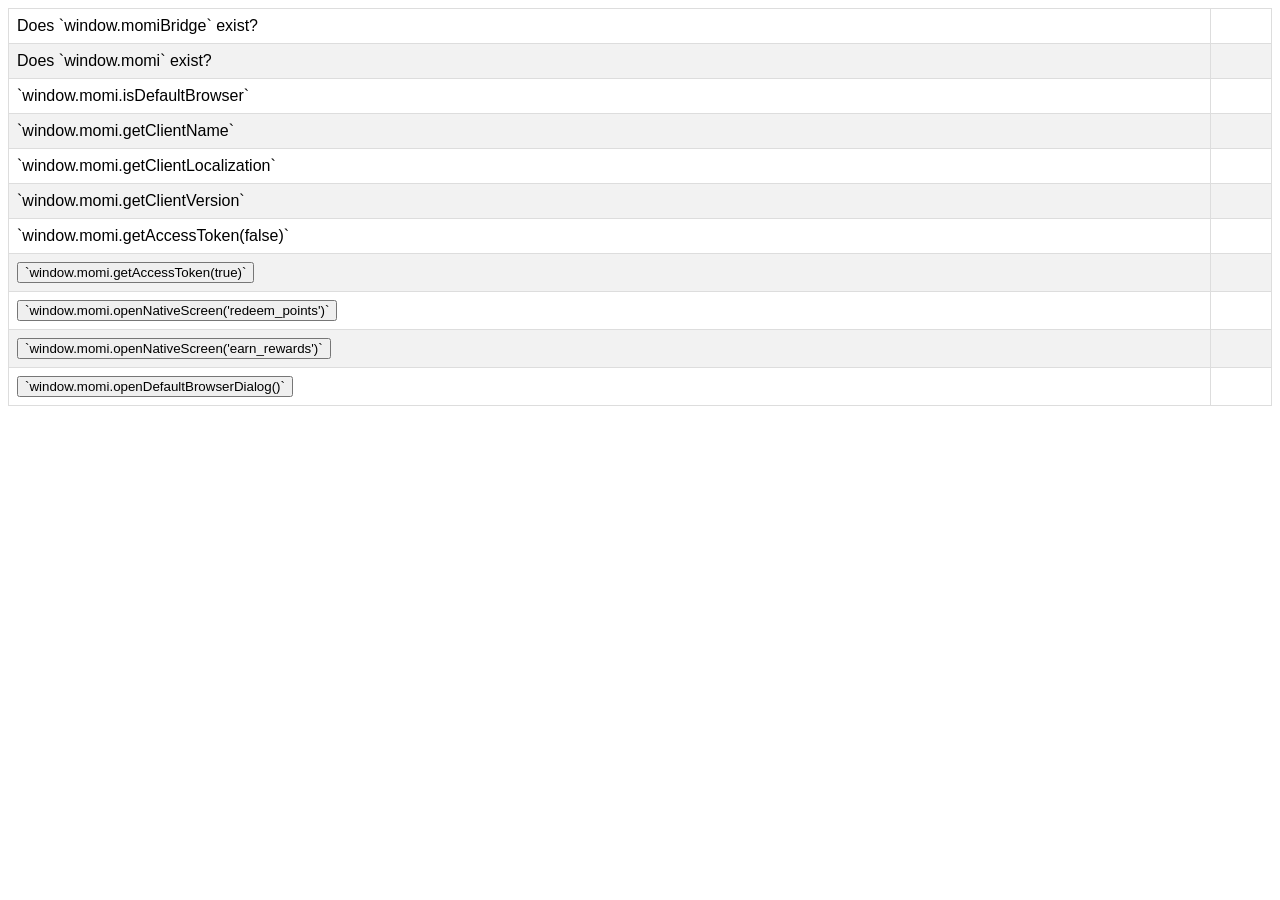
<file: supabase/functions/proxy-browser/js_bridge.html>
<!doctype html>
<html lang="en">

<head>
    <meta charset="UTF-8">
    <meta name="viewport" content="width=device-width, initial-scale=1.0">
    <title>Test page for MoMi JS Bridge</title>
    <style>
        table {
            font-family: Arial, Helvetica, sans-serif;
            border-collapse: collapse;
            width: 100%;
        }

        td,
        th {
            border: 1px solid #ddd;
            padding: 8px;
        }

        tr:nth-child(even) {
            background-color: #f2f2f2;
        }

        tr:hover {
            background-color: #ddd;
        }

        th {
            padding-top: 12px;
            padding-bottom: 12px;
            text-align: left;
            background-color: #04AA6D;
            color: white;
        }
    </style>
</head>

<body>
    <main>
        <table>
            <tr>
                <td>
                    Does `window.momiBridge` exist?
                </td>
                <td id="momiBridge.exists"></td>
            </tr>
            <tr>
                <td>
                    Does `window.momi` exist?
                </td>
                <td id="momi.exists"></td>
            </tr>
            <tr>
                <td>
                    `window.momi.isDefaultBrowser`
                </td>
                <td id="momi.isDefaultBrowser"></td>
            </tr>
            <tr>
                <td>
                    `window.momi.getClientName`
                </td>
                <td id="momi.getClientName"></td>
            </tr>
            <tr>
                <td>
                    `window.momi.getClientLocalization`
                </td>
                <td id="momi.getClientLocalization"></td>
            </tr>
            <tr>
                <td>
                    `window.momi.getClientVersion`
                </td>
                <td id="momi.getClientVersion"></td>
            </tr>
            <tr>
                <td>
                    `window.momi.getAccessToken(false)`
                </td>
                <td id="momi.getAccessToken"></td>
            </tr>
            <tr>
                <td>
                    <button onclick="refreshAccessToken()">`window.momi.getAccessToken(true)`</button>
                </td>
                <td id="momi.refreshAccessToken"></td>
            </tr>
            <tr>
                <td>
                    <button
                        onclick="openNativeScreen('redeem_points')">`window.momi.openNativeScreen('redeem_points')`</button>
                </td>
                <td></td>
            </tr>
            <tr>
                <td>
                    <button
                            onclick="openNativeScreen('earn_rewards')">`window.momi.openNativeScreen('earn_rewards')`</button>
                </td>
                <td></td>
            </tr>
            <tr>
                <td>
                    <button
                        onclick="openDefaultBrowserDialog()">`window.momi.openDefaultBrowserDialog()`</button>
                </td>
                <td></td>
            </tr>
        </table>
    </main>
    <script>
        window.onload = initialize;

        const momiDefined = () => typeof window.momi !== "undefined";

        function initialize() {
            onMomiLoaded(function () {
                let momiBridgeExists = typeof window.momiBridge !== "undefined";
                document.getElementById("momiBridge.exists").innerHTML = momiBridgeExists ? "Yes" : "No";

                let momiExists = momiDefined();
                document.getElementById("momi.exists").innerHTML = momiExists ? "Yes" : "No";

                if (momiExists) {
                    window.momi.isDefaultBrowser().then((res) => {
                        document.getElementById("momi.isDefaultBrowser").innerHTML = res;
                    });
                    window.momi.getAccessToken(false).then((res) => {
                        document.getElementById("momi.getAccessToken").innerHTML = res;
                    });
                    window.momi.getClientName().then((res) => {
                        document.getElementById("momi.getClientName").innerHTML = res;
                    });
                    window.momi.getClientLocalization().then((res) => {
                        document.getElementById("momi.getClientLocalization").innerHTML = res;
                    });
                    window.momi.getClientVersion().then((res) => {
                        document.getElementById("momi.getClientVersion").innerHTML = res;
                    });
                }
            });
        }

        function refreshAccessToken() {
            if (momiDefined()) {
                window.momi.getAccessToken(true)
                    .then((res) => {
                        document.getElementById("momi.refreshAccessToken").innerHTML = res;
                    })
                    .catch((err) => {
                        document.getElementById("momi.refreshAccessToken").innerHTML = JSON.stringify(err);
                    });
            }
        }

        function openNativeScreen(screenName) {
            if (momiDefined()) {
                window.momi.openNativeScreen(screenName);
            }
        }

        function onMomiLoaded(callback) {
            if (momiDefined()) {
                callback();
            } else {
                window.addEventListener(
                    "momi.loaded",
                    (e) => {
                        callback();
                    },
                    true
                );
            }
        }


        function openDefaultBrowserDialog() {
            if (momiDefined()) {
                window.momi.openDefaultBrowserDialog();
            }
        }
    </script>
</body>

</html>
</file>
